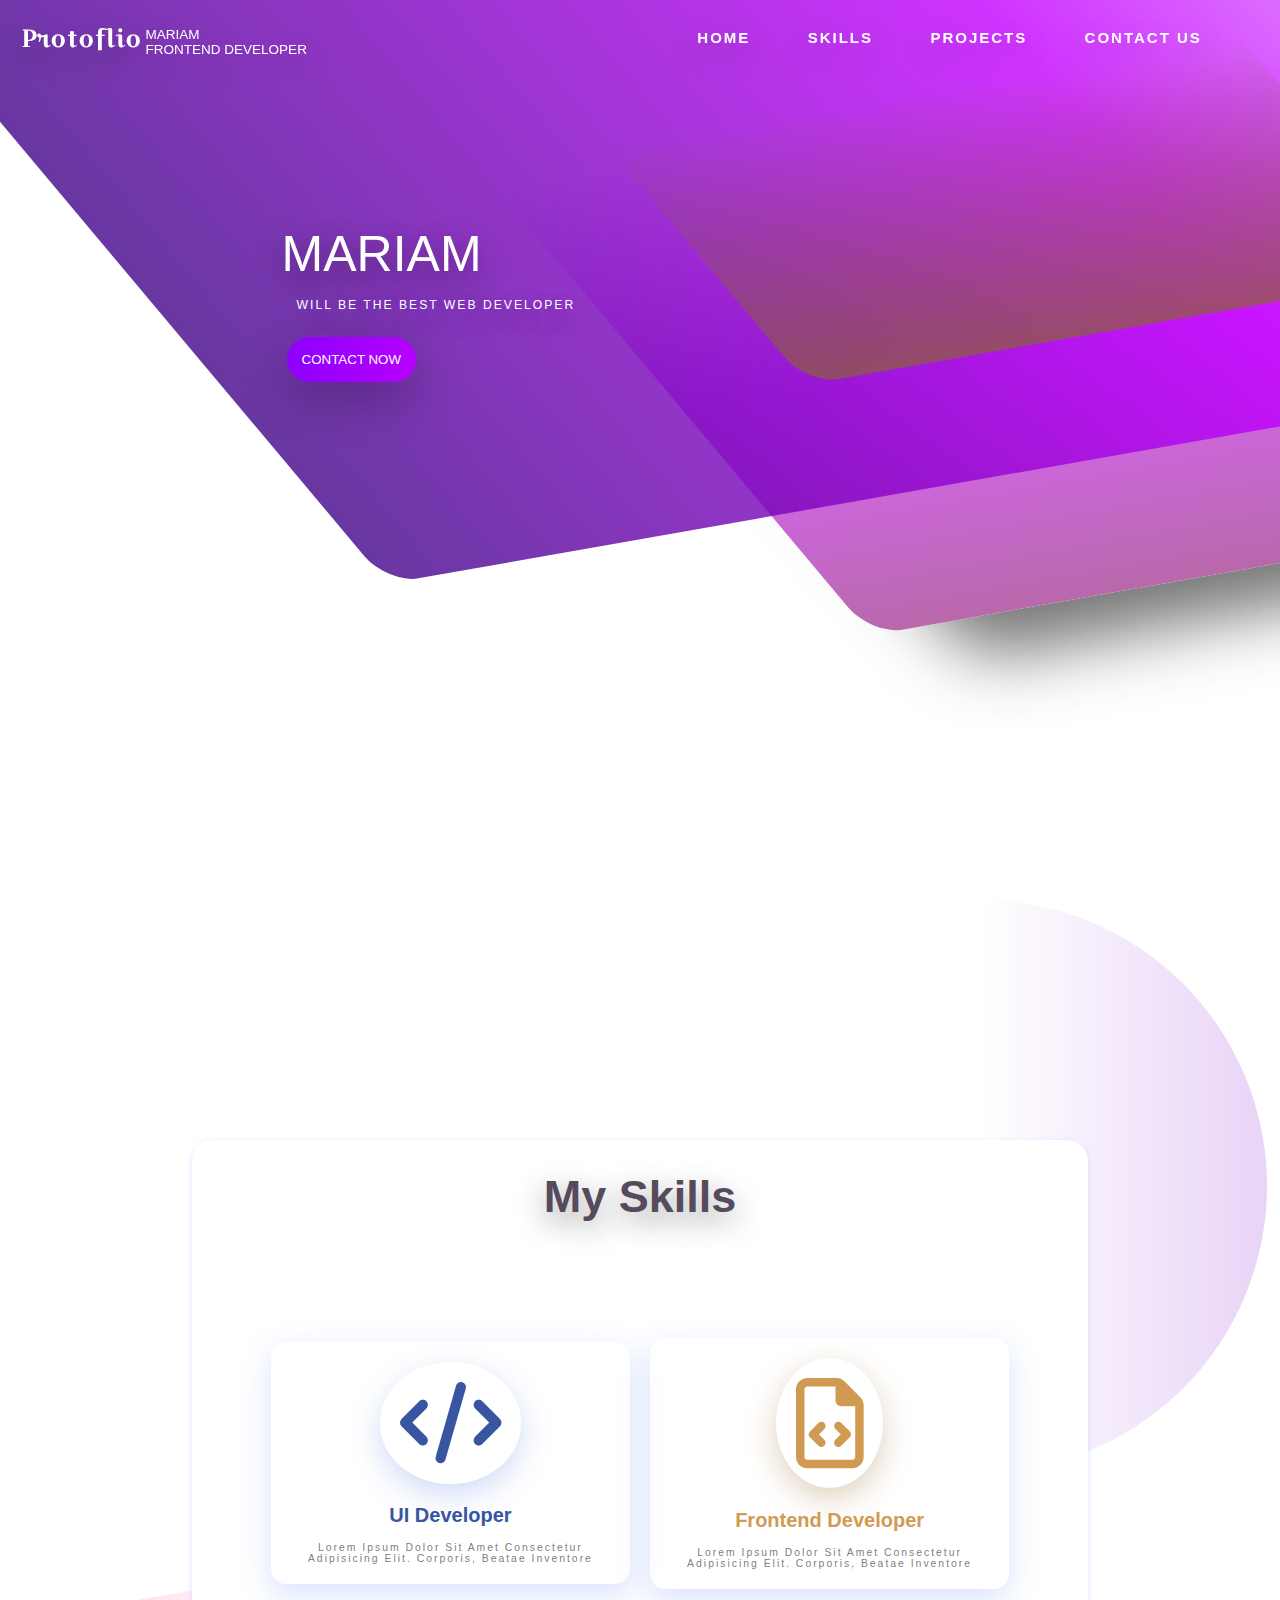
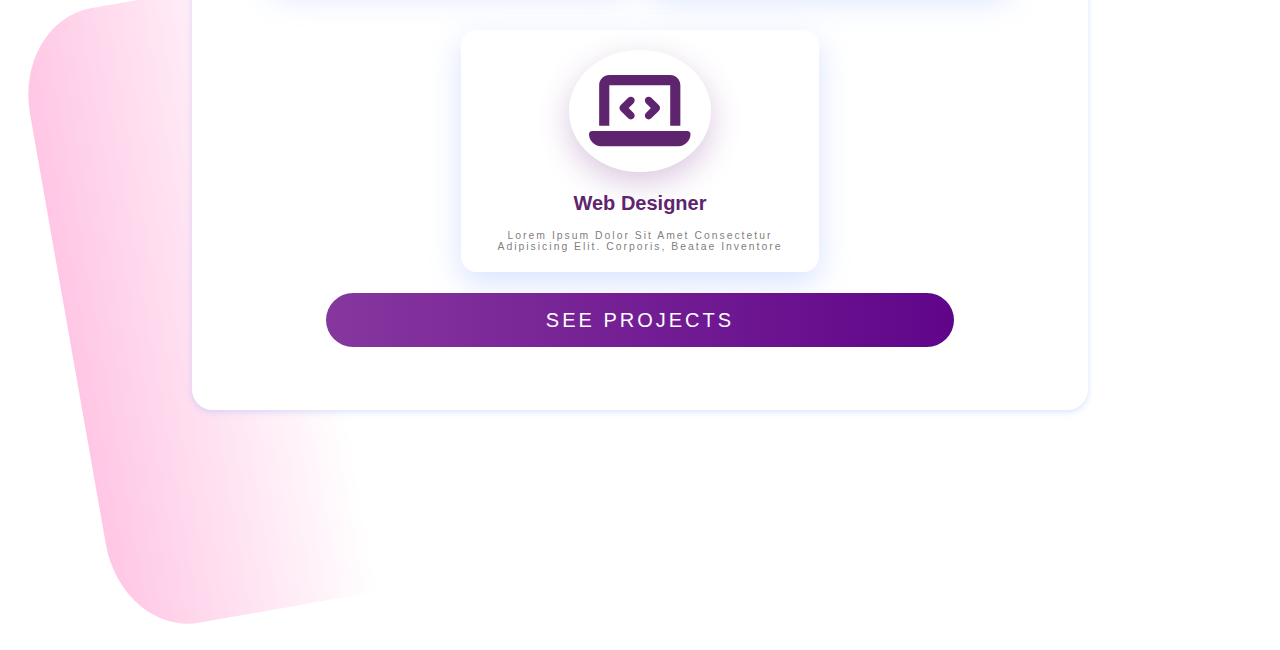
<file: index.html>
<!DOCTYPE html>
<html lang="en">

<head>
    <meta charset="UTF-8">
    <meta name="viewport" content="width=device-width, initial-scale=1.0">
    <title>privet_one</title>
    <link rel="stylesheet" href="assets/css/all.min.css">
    <link rel="stylesheet" href="assets/css/style.css">
    <link rel="preconnect" href="https://fonts.googleapis.com">
<link rel="preconnect" href="https://fonts.gstatic.com" crossorigin>
<link href="https://fonts.googleapis.com/css2?family=Croissant+One&display=swap" rel="stylesheet">
<link rel="preconnect" href="https://fonts.googleapis.com">
<link rel="preconnect" href="https://fonts.gstatic.com" crossorigin>
<link href="https://fonts.googleapis.com/css2?family=Croissant+One&family=Mukta:wght@200;300;400;500;600;700;800&display=swap" rel="stylesheet">
</head>

<body ondblclick="hide()">
    <div class="container">
        <nav class="navbar" id="navbar">
            <a href="index.html" class="nav-brand">
                <span class="brand">protoflio</span>
                <span class="name">mariam <span>frontend <span> &nbsp;developer</span></span></span>

            </a>
            <ul class="navbar-nav">
                <li class="nav-item">
                    <a href="index.html" class="nav-link" id="link1">Home</a>
                    <div class="dropdown">
                        <h2>my experience</h2>
                        <div class="experience">
                            <div class="experience-icon">
                                <p class="html">
                                    <i class="fa-solid fa-code"></i>
                                </p>
                                <p class="css">
                                    <i class="fa-brands fa-css3-alt"></i>
                                </p>
                                <p class="js">
                                    <i class="fa-brands fa-square-js"></i>
                                </p>
                                <p class="bs">
                                    <i class="fa-brands fa-bootstrap"></i>
                                </p>
                                <p class="py">
                                    <i class="fa-brands fa-python"></i>
                                </p>
                                <p class="ps">
                                    <i class="fa-regular fa-image"></i>
                                </p>
                            </div>
                            <div class="experience-span">
                                <p class="html">
                                    HTML
                                </p>
                                <p class="css">
                                    CSS
                                </p>
                                <p class="js">
                                    JAVASCRIBT
                                </p>
                                <p class="bs">
                                    BOOTSTRAP
                                </p>
                                <p class="py">
                                    ADVANCED PYTHON
                                </p>
                                <p class="ps">
                                    PHOTOSHOP
                                </p>
                            </div>
                        </div>
                    </div>
                </li>
                <li class="nav-item">
                    <a href="#skills" class="nav-link" id="link2">skills</a>
                </li>
                <li class="nav-item">
                    <a href="projects.html" class="nav-link" id="link3">projects</a>
                </li>
                <li class="nav-item">
                    <a href="contact.html" class="nav-link" id="link4">contact us</a>
                </li>
            </ul>
            <div class="coll">
                <button class="menu" onclick="show()" ondblclick="hide()">
                    <i class="fa-solid fa-bars"></i>
                </button>
                <div class="hidden-nav">
                    <button class="close" onclick="hide()">
                        <i class="fa-solid fa-xmark"></i>
                    </button>
                    <ul class="copy-nav">
                        <li class="nav-item">
                            <a href="index.html" class="nav-link" id="link1">Home</a>
                            <div class="dropdown">
                                <h2>my experience</h2>
                                <div class="experience">
                                    <div class="experience-icon">
                                        <p class="html">
                                            <i class="fa-solid fa-code"></i>
                                        </p>
                                        <p class="css">
                                            <i class="fa-brands fa-css3-alt"></i>
                                        </p>
                                        <p class="js">
                                            <i class="fa-brands fa-square-js"></i>
                                        </p>
                                        <p class="bs">
                                            <i class="fa-brands fa-bootstrap"></i>
                                        </p>
                                        <p class="py">
                                            <i class="fa-brands fa-python"></i>
                                        </p>
                                        <p class="ps">
                                            <i class="fa-regular fa-image"></i>
                                        </p>
                                    </div>
                                    <div class="experience-span">
                                        <p class="html">
                                            HTML
                                        </p>
                                        <p class="css">
                                            CSS
                                        </p>
                                        <p class="js">
                                            JAVASCRIBT
                                        </p>
                                        <p class="bs">
                                            BOOTSTRAP
                                        </p>
                                        <p class="py">
                                            ADVANCED PYTHON
                                        </p>
                                        <p class="ps">
                                            PHOTOSHOP
                                        </p>
                                    </div>
                                </div>
                            </div>
                        </li>
                        <li class="nav-item">
                            <a href="#skills" class="nav-link" id="link2">skills</a>
                        </li>
                        <li class="nav-item">
                            <a href="projects.html" class="nav-link" id="link3">projects</a>
                        </li>
                        <li class="nav-item">
                            <a href="contact.html" class="nav-link" id="link4">contact us</a>
                        </li>
                    </ul>
                </div>
            </div>
        </nav>
        
        <header>
            <div class="banner">
                <h1>Mariam</h1>
                <h3>will be the best web developer</h3>
                <button type="button"><a href="contact.html">contact now</a></button>
            </div>
            <div class="background">
                <div class="bg-main"></div>
                <div class="bg-1"></div>
                <div class="bg-2"></div>
            </div>
        </header>

        <div id="skills">
            <div class="skill-wrapper">
                <h2>
                    my skills
                </h2>
                <section class="skill">
                    <div class="card">
                        <i class="fa-solid fa-code i1"></i>

                        <h3 class="card-h3-1">uI developer</h3>
                        <p>Lorem ipsum dolor sit amet consectetur adipisicing elit. Corporis, beatae inventore</p>

                    </div>
                    <div class="card">
                        <i class="fa-regular fa-file-code i2"></i></i>

                        <h3 class="card-h3-2">frontend developer</h3>
                        <p>Lorem ipsum dolor sit amet consectetur adipisicing elit. Corporis, beatae inventore</p>

                    </div>
                    <div class="card">
                        <i class="fa-solid fa-laptop-code i3"></i>

                        <h3 class="card-h3-3">web designer</h3>
                        <p>Lorem ipsum dolor sit amet consectetur adipisicing elit. Corporis, beatae inventore</p>

                    </div>
                </section>
                <a type="button" class="btn" href="projects.html">
                    see projects
                </a>
            </div>
            <div class="skills-bg-1"></div>
            <div class="skills-bg-2"></div>
        </div>



    </div>







    <script src="assets/js/all.min.js"></script>
    <script src="assets/js/main.js"></script>
</body>

</html>
</file>
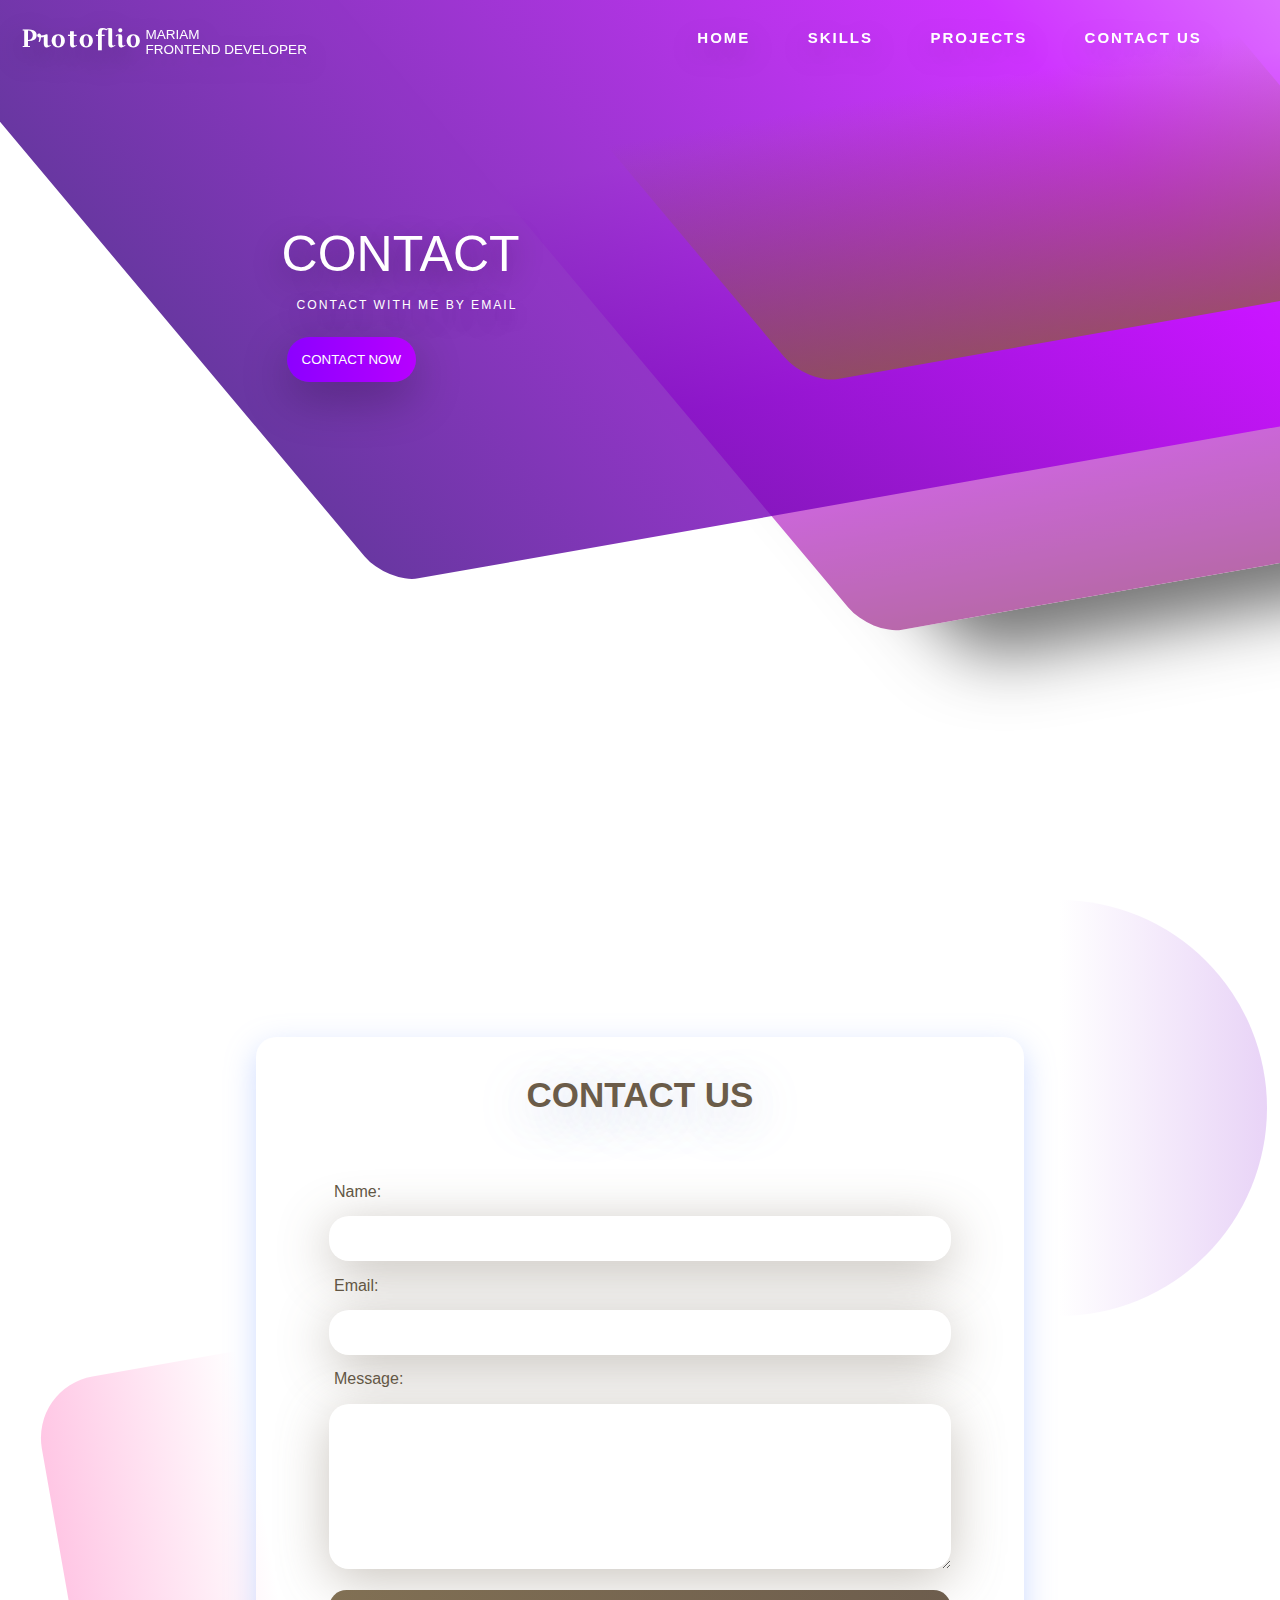
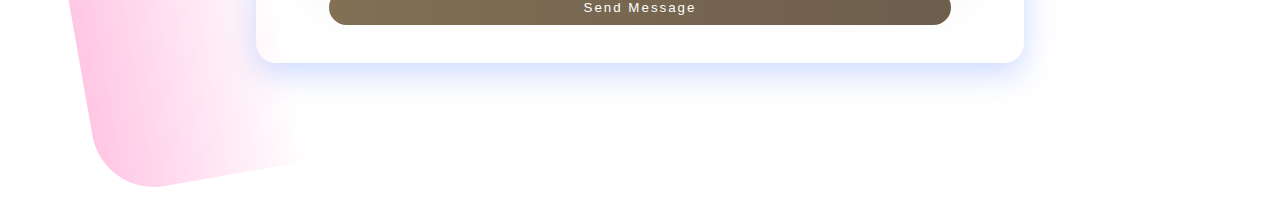
<file: contact.html>
<!DOCTYPE html>
<html lang="en">

<head>
    <meta charset="UTF-8">
    <meta name="viewport" content="width=device-width, initial-scale=1.0">
    <title>contact</title>
    <link rel="stylesheet" href="assets/css/all.min.css">
    <link rel="stylesheet" href="assets/css/style.css">
    <link rel="preconnect" href="https://fonts.googleapis.com">
<link rel="preconnect" href="https://fonts.gstatic.com" crossorigin>
<link href="https://fonts.googleapis.com/css2?family=Croissant+One&display=swap" rel="stylesheet">
<link rel="preconnect" href="https://fonts.googleapis.com">
<link rel="preconnect" href="https://fonts.gstatic.com" crossorigin>
<link href="https://fonts.googleapis.com/css2?family=Croissant+One&family=Mukta:wght@200;300;400;500;600;700;800&display=swap" rel="stylesheet">

</head>

<body>

    <div class="container">
        <nav class="navbar" id="navbar">
            <a href="index.html" class="nav-brand">
                <span class="brand">protoflio</span>
                <span class="name">mariam <span>frontend <span> &nbsp;developer</span></span></span>

            </a>
            <ul class="navbar-nav">
                <li class="nav-item">
                    <a href="index.html" class="nav-link" id="link1">Home</a>
                    <div class="dropdown">
                        <h2>my experience</h2>
                        <div class="experience">
                            <div class="experience-icon">
                                <p class="html">
                                    <i class="fa-solid fa-code"></i>
                                </p>
                                <p class="css">
                                    <i class="fa-brands fa-css3-alt"></i>
                                </p>
                                <p class="js">
                                    <i class="fa-brands fa-square-js"></i>
                                </p>
                                <p class="bs">
                                    <i class="fa-brands fa-bootstrap"></i>
                                </p>
                                <p class="py">
                                    <i class="fa-brands fa-python"></i>
                                </p>
                                <p class="ps">
                                    <i class="fa-regular fa-image"></i>
                                </p>
                            </div>
                            <div class="experience-span">
                                <p class="html">
                                    HTML
                                </p>
                                <p class="css">
                                    CSS
                                </p>
                                <p class="js">
                                    JAVASCRIBT
                                </p>
                                <p class="bs">
                                    BOOTSTRAP
                                </p>
                                <p class="py">
                                    ADVANCED PYTHON
                                </p>
                                <p class="ps">
                                    PHOTOSHOP
                                </p>
                            </div>
                        </div>
                    </div>
                </li>
                <li class="nav-item">
                    <a href="#skills" class="nav-link" id="link2">skills</a>
                </li>
                <li class="nav-item">
                    <a href="projects.html" class="nav-link" id="link3">projects</a>
                </li>
                <li class="nav-item">
                    <a href="contact.html" class="nav-link" id="link4">contact us</a>
                </li>
            </ul>
            <div class="coll">
                <button class="menu" onclick="show()" ondblclick="hide()">
                    <i class="fa-solid fa-bars"></i>
                </button>
                <div class="hidden-nav">
                    <button class="close" onclick="hide()">
                        <i class="fa-solid fa-xmark"></i>
                    </button>
                    <ul class="copy-nav">
                        <li class="nav-item">
                            <a href="index.html" class="nav-link" id="link1">Home</a>
                            <div class="dropdown">
                                <h2>my experience</h2>
                                <div class="experience">
                                    <div class="experience-icon">
                                        <p class="html">
                                            <i class="fa-solid fa-code"></i>
                                        </p>
                                        <p class="css">
                                            <i class="fa-brands fa-css3-alt"></i>
                                        </p>
                                        <p class="js">
                                            <i class="fa-brands fa-square-js"></i>
                                        </p>
                                        <p class="bs">
                                            <i class="fa-brands fa-bootstrap"></i>
                                        </p>
                                        <p class="py">
                                            <i class="fa-brands fa-python"></i>
                                        </p>
                                        <p class="ps">
                                            <i class="fa-regular fa-image"></i>
                                        </p>
                                    </div>
                                    <div class="experience-span">
                                        <p class="html">
                                            HTML
                                        </p>
                                        <p class="css">
                                            CSS
                                        </p>
                                        <p class="js">
                                            JAVASCRIBT
                                        </p>
                                        <p class="bs">
                                            BOOTSTRAP
                                        </p>
                                        <p class="py">
                                            ADVANCED PYTHON
                                        </p>
                                        <p class="ps">
                                            PHOTOSHOP
                                        </p>
                                    </div>
                                </div>
                            </div>
                        </li>
                        <li class="nav-item">
                            <a href="#skills" class="nav-link" id="link2">skills</a>
                        </li>
                        <li class="nav-item">
                            <a href="projects.html" class="nav-link" id="link3">projects</a>
                        </li>
                        <li class="nav-item">
                            <a href="contact.html" class="nav-link" id="link4">contact us</a>
                        </li>
                    </ul>
                </div>
            </div>
        </nav>
        <header>
            <div class="banner">
                <h1>contact</h1>
                <h3>contact with me by email</h3>
                <button type="button"><a href="contact.html">contact now</a></button>
            </div>
            <div class="background">
                <div class="bg-main"></div>
                <div class="bg-1"></div>
                <div class="bg-2"></div>
            </div>
        </header>
        <div class="contact">
            <div class="contact-wrapper">
                <h2>
                    Contact Us
                </h2>
                <form id="contactForm" class="form-group">
                    <label for="name">Name:</label>
                    <input type="text" id="name" name="name" required>

                    <label for="email">Email:</label>
                    <input type="email" id="email" name="email" required>

                    <label for="message">Message:</label>
                    <textarea id="message" name="message" rows="9" required></textarea>

                    <button type="button" onclick="sendEmail()">Send Message</button>
                </form>

            </div>
            <div class="contact-bg-1"></div>
            <div class="contact-bg-2"></div>
        </div>
    </div>

    <script>
        function sendEmail() {
            var name = document.getElementById("name").value;
            var email = document.getElementById("email").value;
            var message = document.getElementById("message").value;

            // Replace 'your_email@example.com' with the actual email address where you want to receive messages
            var toEmail = 'mariamaboshalby@gmail.com';

            // You may use a service like https://formspree.io/ to handle the form submission and email sending
            // Here, we are using a simple mailto link to open the user's default email client
            var subject = 'New Message from ' + name;
            var body = 'Name: ' + name + '\nEmail: ' + email + '\n\nMessage:\n' + message;
            var mailtoLink = 'mailto:' + toEmail + '?subject=' + encodeURIComponent(subject) + '&body=' + encodeURIComponent(body);

            // Open the user's default email client with the pre-filled information
            window.location.href = mailtoLink;
        }
    </script>

    <script src="assets/js/all.min.js"></script>
    <script src="assets/js/main.js"></script>
</body>

</html>
</file>
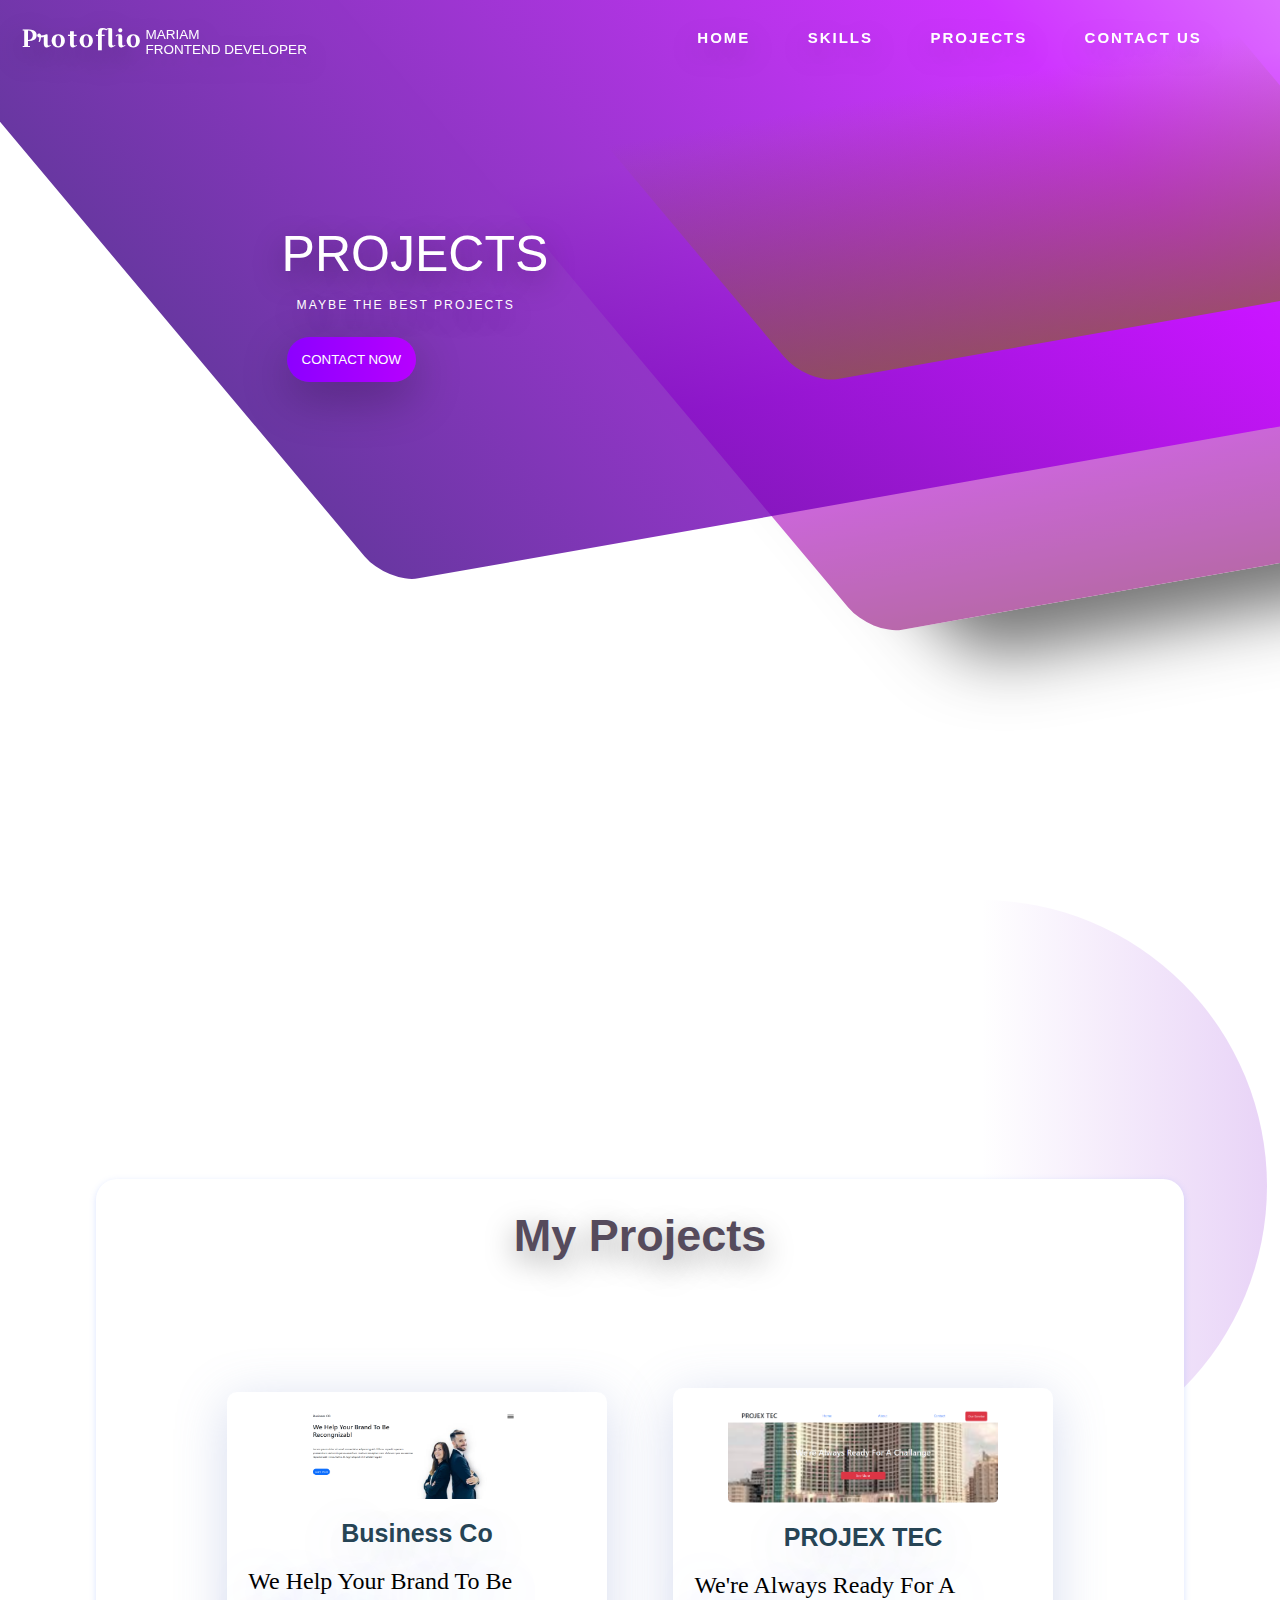
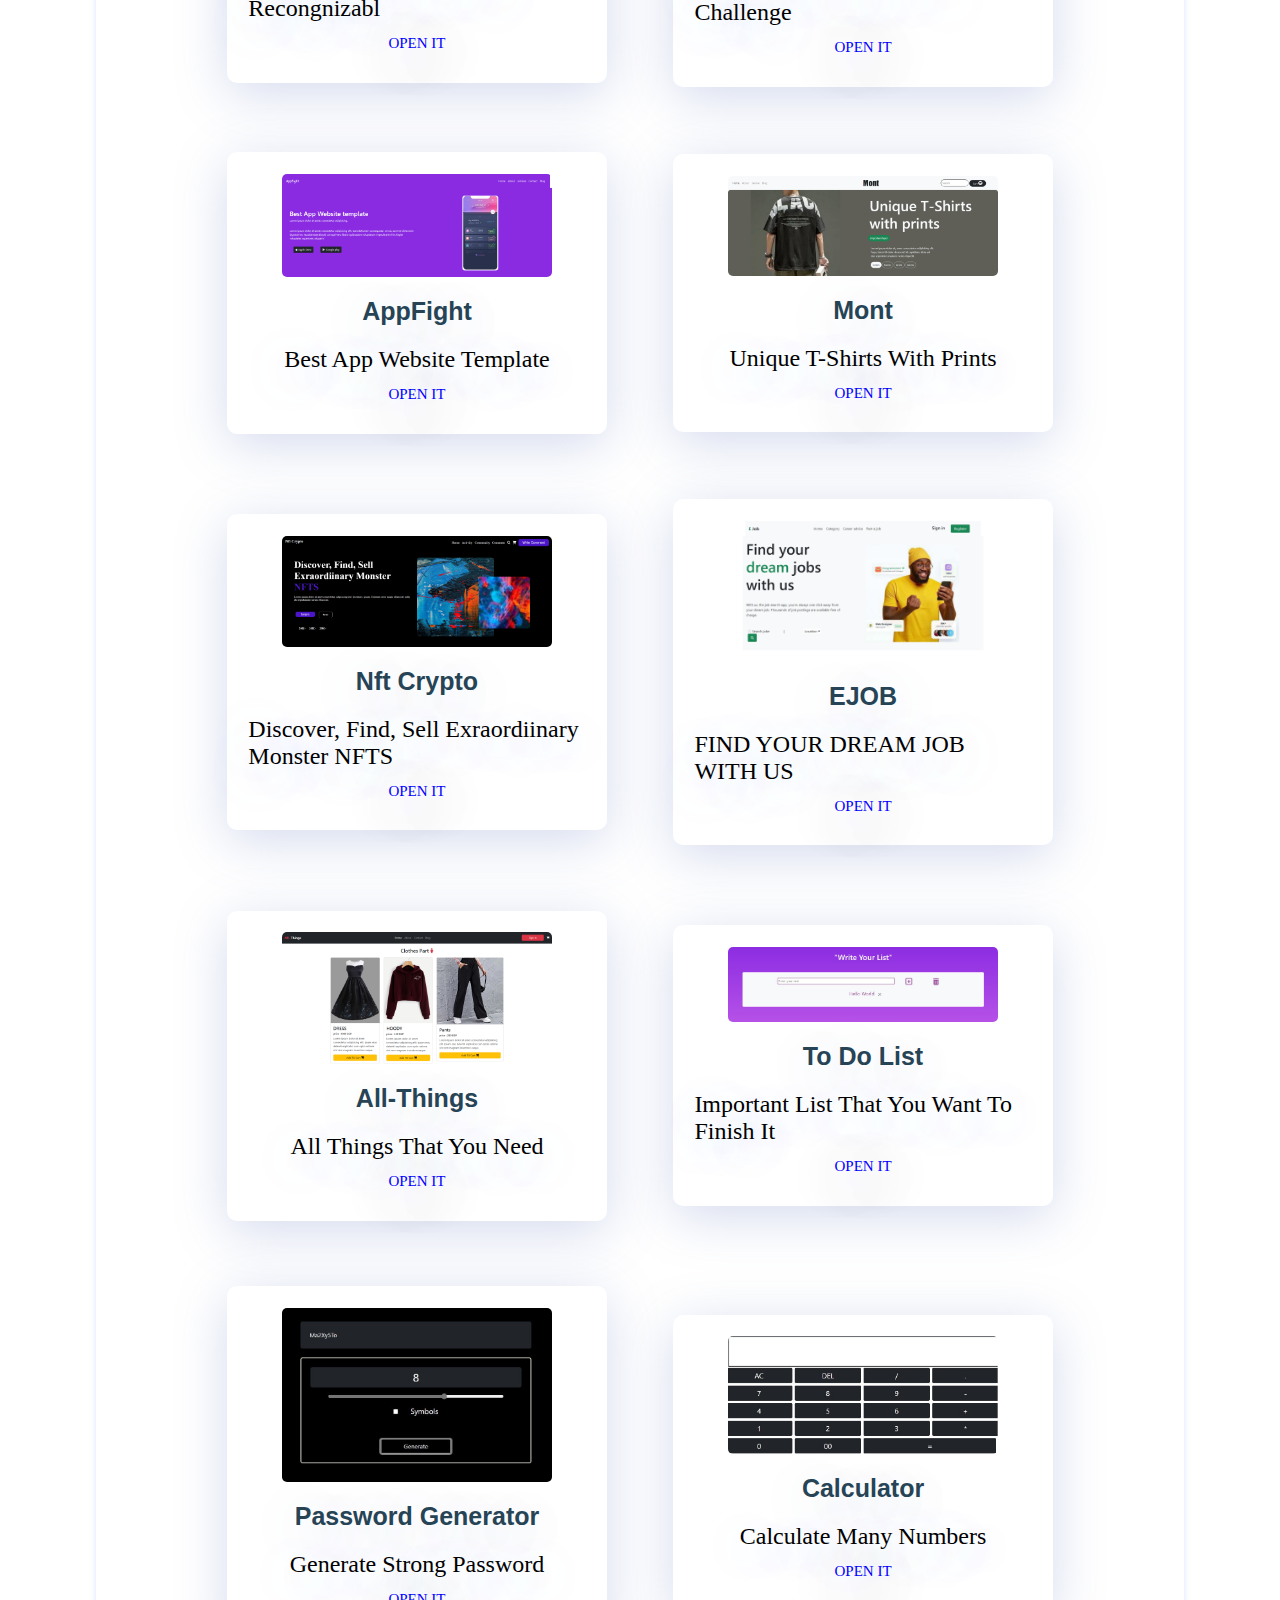
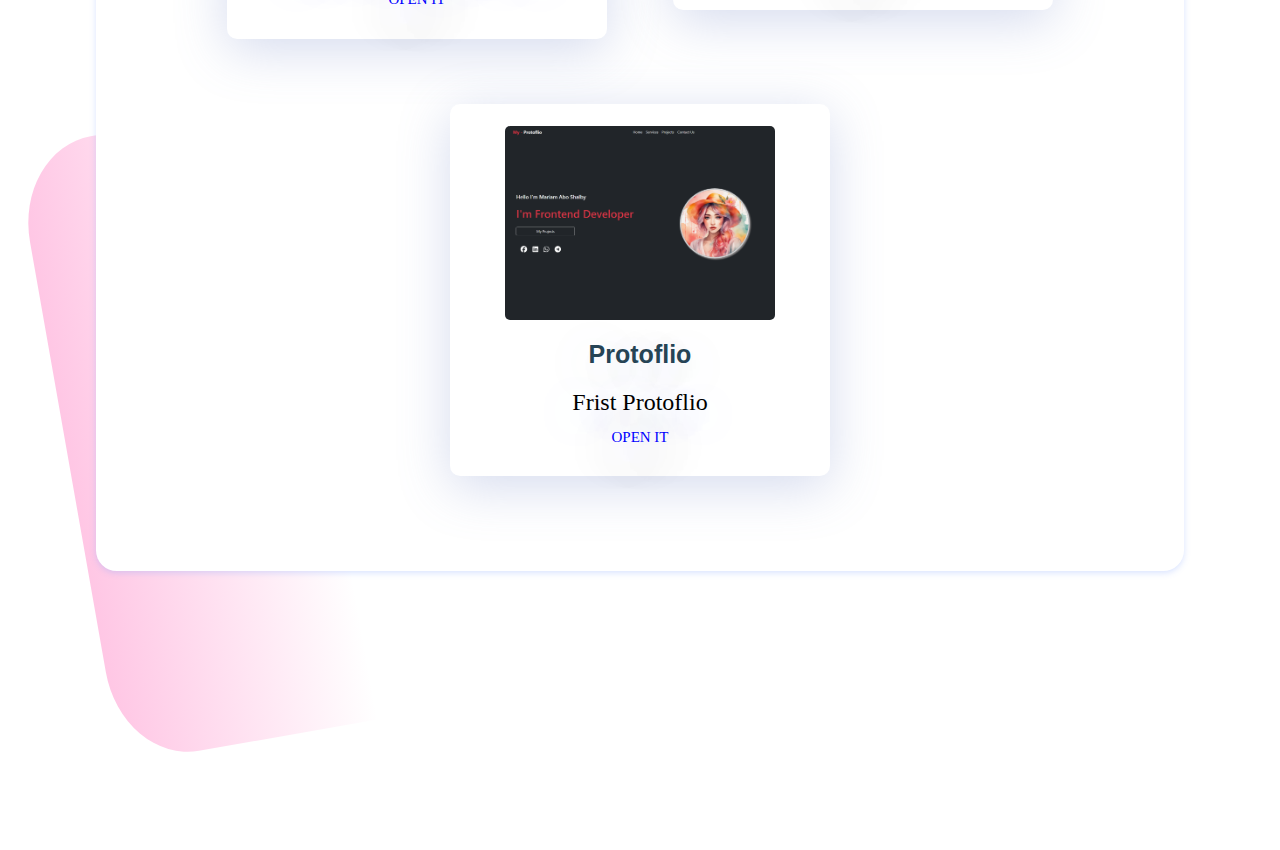
<file: projects.html>
<!DOCTYPE html>
<html lang="en">

<head>
    <meta charset="UTF-8">
    <meta name="viewport" content="width=device-width, initial-scale=1.0">
    <title>projects</title>
    <link rel="stylesheet" href="assets/css/all.min.css">
    <link rel="stylesheet" href="assets/css/style.css">
    <link rel="preconnect" href="https://fonts.googleapis.com">
<link rel="preconnect" href="https://fonts.gstatic.com" crossorigin>
<link href="https://fonts.googleapis.com/css2?family=Croissant+One&display=swap" rel="stylesheet">
<link rel="preconnect" href="https://fonts.googleapis.com">
<link rel="preconnect" href="https://fonts.gstatic.com" crossorigin>
<link href="https://fonts.googleapis.com/css2?family=Croissant+One&family=Mukta:wght@200;300;400;500;600;700;800&display=swap" rel="stylesheet">
</head>

<body>
    <div class="container">
        <nav class="navbar" id="navbar">
            <a href="index.html" class="nav-brand">
                <span class="brand">protoflio</span>
                <span class="name">mariam <span>frontend <span> &nbsp;developer</span></span></span>

            </a>
            <ul class="navbar-nav">
                <li class="nav-item">
                    <a href="index.html" class="nav-link" id="link1">Home</a>
                    <div class="dropdown">
                        <h2>my experience</h2>
                        <div class="experience">
                            <div class="experience-icon">
                                <p class="html">
                                    <i class="fa-solid fa-code"></i>
                                </p>
                                <p class="css">
                                    <i class="fa-brands fa-css3-alt"></i>
                                </p>
                                <p class="js">
                                    <i class="fa-brands fa-square-js"></i>
                                </p>
                                <p class="bs">
                                    <i class="fa-brands fa-bootstrap"></i>
                                </p>
                                <p class="py">
                                    <i class="fa-brands fa-python"></i>
                                </p>
                                <p class="ps">
                                    <i class="fa-regular fa-image"></i>
                                </p>
                            </div>
                            <div class="experience-span">
                                <p class="html">
                                    HTML
                                </p>
                                <p class="css">
                                    CSS
                                </p>
                                <p class="js">
                                    JAVASCRIBT
                                </p>
                                <p class="bs">
                                    BOOTSTRAP
                                </p>
                                <p class="py">
                                    ADVANCED PYTHON
                                </p>
                                <p class="ps">
                                    PHOTOSHOP
                                </p>
                            </div>
                        </div>
                    </div>
                </li>
                <li class="nav-item">
                    <a href="#skills" class="nav-link" id="link2">skills</a>
                </li>
                <li class="nav-item">
                    <a href="projects.html" class="nav-link" id="link3">projects</a>
                </li>
                <li class="nav-item">
                    <a href="contact.html" class="nav-link" id="link4">contact us</a>
                </li>
            </ul>
            <div class="coll">
                <button class="menu" onclick="show()" ondblclick="hide()">
                    <i class="fa-solid fa-bars"></i>
                </button>
                <div class="hidden-nav">
                    <button class="close" onclick="hide()">
                        <i class="fa-solid fa-xmark"></i>
                    </button>
                    <ul class="copy-nav">
                        <li class="nav-item">
                            <a href="index.html" class="nav-link" id="link1">Home</a>
                            <div class="dropdown">
                                <h2>my experience</h2>
                                <div class="experience">
                                    <div class="experience-icon">
                                        <p class="html">
                                            <i class="fa-solid fa-code"></i>
                                        </p>
                                        <p class="css">
                                            <i class="fa-brands fa-css3-alt"></i>
                                        </p>
                                        <p class="js">
                                            <i class="fa-brands fa-square-js"></i>
                                        </p>
                                        <p class="bs">
                                            <i class="fa-brands fa-bootstrap"></i>
                                        </p>
                                        <p class="py">
                                            <i class="fa-brands fa-python"></i>
                                        </p>
                                        <p class="ps">
                                            <i class="fa-regular fa-image"></i>
                                        </p>
                                    </div>
                                    <div class="experience-span">
                                        <p class="html">
                                            HTML
                                        </p>
                                        <p class="css">
                                            CSS
                                        </p>
                                        <p class="js">
                                            JAVASCRIBT
                                        </p>
                                        <p class="bs">
                                            BOOTSTRAP
                                        </p>
                                        <p class="py">
                                            ADVANCED PYTHON
                                        </p>
                                        <p class="ps">
                                            PHOTOSHOP
                                        </p>
                                    </div>
                                </div>
                            </div>
                        </li>
                        <li class="nav-item">
                            <a href="#skills" class="nav-link" id="link2">skills</a>
                        </li>
                        <li class="nav-item">
                            <a href="projects.html" class="nav-link" id="link3">projects</a>
                        </li>
                        <li class="nav-item">
                            <a href="contact.html" class="nav-link" id="link4">contact us</a>
                        </li>
                    </ul>
                </div>
            </div>
        </nav>
        <header>
            <div class="banner">
                <h1> projects</h1>
                <h3>maybe the best projects</h3>
                <button type="button"><a href="contact.html">contact now</a></button>
            </div>
            <div class="background">
                <div class="bg-main"></div>
                <div class="bg-1"></div>
                <div class="bg-2"></div>
            </div>
        </header>

        <div class="projects">
            <div class="project-wrapper">
                <h2>my projects</h2>
                <div class="project">
                    <div class="project-card">
                        <img src="assets/images/frist project.png" alt="">
                        <h2>Business Co</h2>
                        <p>We Help Your Brand To Be Recongnizabl</p>
                        <a href="file:///D:/desk/project1/index.html" target="_blank">open it</a>
                    </div>
                    <div class="project-card">
                        <img src="assets/images/project1.png" alt="">
                        <h2>PROJEX TEC</h2>
                        <p> We're Always Ready For A Challenge</p>
                        <a href="" target="_blank">open it</a>
                    </div>
                    <div class="project-card">
                        <img src="assets/images/mmm.png" alt="">
                        <h2> AppFight</h2>
                        <p>Best App Website template </p>
                        <a href="file:///D:/desk/project3/index.html" target="_blank">open it</a>
                    </div>
                    <div class="project-card">
                        <img src="assets/images/project4.png" alt="">
                        <h2> Mont</h2>
                        <p>Unique T-Shirts with prints</p>
                        <a href="" target="_blank">open it</a>
                    </div>
                    <div class="project-card">
                        <img src="assets/images/finnsh.png" alt="">
                        <h2> Nft Crypto</h2>
                        <p>Discover, Find, Sell Exraordiinary Monster NFTS</p>
                        <a href="" target="_blank">open it</a>
                    </div>
                    <div class="project-card">
                        <img src="assets/images/PROJECT7.png" alt="">
                        <h2> EJOB</h2>
                        <p>FIND YOUR DREAM JOB WITH US</p>
                        <a href="" target="_blank">open it</a>
                    </div>
                    <div class="project-card">
                        <img src="assets/images/full-project1.png" alt="">
                        <h2> All-Things</h2>
                        <p>All Things That You need</p>
                        <a href="" target="_blank">open it</a>
                    </div>
                    <div class="project-card">
                        <img src="assets/images/list.jpg" alt="">
                        <h2> To Do List</h2>
                        <p>Important list that you want to finish it</p>
                        <a href="" target="_blank">open it</a>
                    </div>
                    <div class="project-card">
                        <img src="assets/images/pass.jpg" alt="">
                        <h2>Password Generator</h2>
                        <p>Generate strong Password</p>
                        <a href="" target="_blank">open it</a>
                    </div>
                    <div class="project-card">
                        <img src="assets/images/calc.jpg" alt="">
                        <h2>calculator</h2>
                        <p>calculate many numbers</p>
                        <a href="" target="_blank">open it</a>
                    </div>
                    <div class="project-card">
                        <img src="assets/images/pro.png" alt="">
                        <h2>Protoflio</h2>
                        <p>Frist Protoflio</p>
                        <a href="" target="_blank">open it</a>
                    </div>
                </div>
            </div>
            <div class="project-bg-1"></div>
            <div class="project-bg-2"></div>
        </div>


    </div>
    <script src="assets/js/all.min.js"></script>
    <script src="assets/js/main.js"></script>
</body>

</html>
</file>
<file: assets/css/style.css>
* {
    margin: 0;
    padding: 0;
    box-sizing: border-box;
    text-decoration: none;
    outline: none;
}

html {
    font-size: 65%;
}

.container {
    width: 100%;
    height: 100%;
    background-color: #fff;
    overflow: hidden;
}

.navbar {
    display: inline-block;
    position: fixed;
    width: 100%;
    height: 9rem;
    top: 0%;
    left: 0%;
    z-index: 20;
    display: flex;
    justify-content: space-between;
    align-items: center;
    flex-wrap: wrap;
    padding: 1rem 2rem;
}

.nav-brand {
    display: flex;
    flex-direction: column;
    position: relative;
}

.brand {
    /* font-family: 'Lucida Sans', 'Lucida Sans Regular', 'Lucida Grande', 'Lucida Sans Unicode', Geneva, Verdana, sans-serif, Times, serif; */
    font-size: 25px;
    text-transform:uppercase ;
    color: #fff;
    text-transform: capitalize;
    text-shadow: 0 1rem 3rem rgba(0, 0, 0, 0.4);
    font-family: "Croissant One", serif;
}

.name {
    font-family: 'Trebuchet MS', 'Lucida Sans Unicode', 'Lucida Grande', 'Lucida Sans', Arial, sans-serif;
    font-weight: lighter;
    font-size: 1.3rem;
    color: #fff;
    text-transform: uppercase;
    position: absolute;
    left: 103%;
    top: 20%;
    display: flex;
    flex-wrap: wrap;
    text-shadow: 0 1rem 3rem rgba(0, 0, 0, 0.4);

}

.name span {
    display: flex;
    flex-wrap: nowrap;

}

.navbar-nav {
    display: flex;
    justify-content: space-evenly;
    flex-flow: row wrap;
    width: 50%;

}

.nav-item {
    list-style: none;
    position: relative;
}

.nav-link {
    color: #fff;
    font-family: 'Trebuchet MS', 'Lucida Sans Unicode', 'Lucida Grande', 'Lucida Sans', Arial, sans-serif;
    letter-spacing: 2px;
    font-weight: bold;
    font-size: 15px;
    text-transform: uppercase;
    text-shadow: 0 1rem 3rem rgba(0, 0, 0, 0.4);
}

.nav-item::after {
    content: '';
    position: absolute;
    top: 3rem;
    left: 50%;
    transform: translateX(-50%);
    border-left: 2rem solid transparent;
    border-right: 2rem solid transparent;
    border-bottom: 2rem solid #74058a;
    opacity: 0;
    visibility: hidden;
    transition: 1s;
}

.nav-item:hover::after {
    opacity: 1;
    visibility: visible;
}

.dropdown {
    position: absolute;
    top: 5rem;
    left: -19rem;
    background-color: #fff;
    width: 45rem;
    height: 55rem;
    border-radius: 1rem;
    box-shadow: 0 1rem 3rem rgba(0, 0, 0, 0.2);
    padding: 2rem;
    opacity: 0;
    visibility: hidden;
    transition: 1s;
}

.nav-item:hover .dropdown {
    opacity: 1;
    visibility: visible;

}

.dropdown h2 {
    text-align: center;
    margin: 1rem 0;
    text-transform: capitalize;
    color: #74058a;
    font-family: sans-serif;
    font-size: 2.4rem;
    padding-bottom: 2rem;
    border-bottom: 2px solid rgb(141, 161, 161);
}

.experience {
    display: flex;
    flex-flow: row wrap;
    justify-content: center;
    font-size: 30px;
    padding: 2rem;

}

.experience-span {
    font-size: 25px;
    display: flex;
    flex-direction: column;
    justify-content: space-around;
    font-family: 'Lucida Sans', 'Lucida Sans Regular', 'Lucida Grande', 'Lucida Sans Unicode', Geneva, Verdana, sans-serif;
    font-weight: bold;
    margin-top: -5px;
    margin-left: 10px;
}

.experience-span .html {
    color: #047452e6;
    cursor: pointer;
}

.experience-span .css {
    color: #044774e6;
    cursor: pointer;
}

.experience-span .js {
    color: #742d04e6;
}

.experience-span .bs {
    color: #6a0474e6;
    cursor: pointer;
}

.experience-span .py {
    color: #c7c40fe6;
    cursor: pointer;
}

.experience-span .ps {
    color: #150474e6;
    cursor: pointer;
}

.experience-icon .html {
    width: 4.8rem;
    height: 4.8rem;
    background: linear-gradient(to right, #08be81e6, #047452e6);
    border-radius: 50%;
    display: flex;
    justify-content: center;
    align-items: center;
    color: #fff;
    margin-bottom: 10px;
    transition: 1s;
}

.experience-icon .html:hover,
.experience-icon .css:hover,
.experience-icon .js:hover,
.experience-icon .bs:hover,
.experience-icon .py:hover,
.experience-icon .ps:hover {
    transform: scale(1.1);
}

.experience-icon .css {
    width: 4.8rem;
    height: 4.8rem;
    background: linear-gradient(to right, #089abee6, #044774e6);
    border-radius: 50%;
    display: flex;
    justify-content: center;
    align-items: center;
    color: #fff;
    margin-bottom: 10px;
    transition: 1s;
}

.experience-icon .js {
    width: 4.8rem;
    height: 4.8rem;
    background: linear-gradient(to right, #be7508e6, #742d04e6);
    border-radius: 50%;
    display: flex;
    justify-content: center;
    align-items: center;
    color: #fff;
    margin-bottom: 10px;
    transition: 1s;
}

.experience-icon .bs {
    width: 4.8rem;
    height: 4.8rem;
    background: linear-gradient(to right, #af08bee6, #6a0474e6);
    border-radius: 50%;
    display: flex;
    justify-content: center;
    align-items: center;
    color: #fff;
    margin-bottom: 10px;
    transition: 1s;
}

.experience-icon .py {
    width: 4.8rem;
    height: 4.8rem;
    background: linear-gradient(to right, #ffee00e6, #c7c40fe6);
    border-radius: 50%;
    display: flex;
    justify-content: center;
    align-items: center;
    color: #fff;
    margin-bottom: 10px;
    transition: 1s;
}

.experience-icon .ps {
    width: 4.8rem;
    height: 4.8rem;
    background: linear-gradient(to right, #0814bee6, #150474e6);
    border-radius: 50%;
    display: flex;
    justify-content: center;
    align-items: center;
    color: #fff;
    margin-bottom: 10px;
    transition: 1s;
}

header {
    width: 100%;
    height: 100vh;
    position: relative;
}

.background div{
    position: absolute;
    border-radius: 3rem;
    transform: rotateZ(-10deg)skewx(30deg);
    transition: 1s;
}
.bg-main{
    width: 150%;
    height: 150%;
    background: linear-gradient(to left,transparent,#c300ff, #43058a);
    top: -95%;
    left: -10%;
    z-index: 1;
    opacity: 0.8;
 
}
.bg-1{
    width: 70%;
    height: 140%;
    background: linear-gradient(transparent 60%, #c300ff, #8a0574);
    top:-70%;
    right: -1%; 
    opacity: 0.6;
    box-shadow: 7rem 4rem 6rem #000000e6;  
}
.bg-2{
    width: 50%;
    height:60%;
    background: linear-gradient(transparent,transparent,#8b6234);
    z-index: 4;
    top: -20%;
    right:3%;
    opacity: 0.7;
}
.background div:hover {
    transform: scale(1.1);
}
.banner {
    position: absolute;
    top: 25%;
    left: 22%;
    z-index: 6;
}

.banner h1 {
    font-family: 'Lucida Sans', 'Lucida Sans Regular', 'Lucida Grande', 'Lucida Sans Unicode', Geneva, Verdana, sans-serif, Times, serif;
    font-weight: 500;
    font-size: 50px;
    color: #fff;
    text-transform: uppercase;
    text-shadow: 0 1rem 3rem rgba(0, 0, 0, 0.4);
}

.banner h3 {
    font-family: Verdana, Geneva, Tahoma, sans-serif;
    font-weight: 200;
    color: #fff;
    text-transform: uppercase;
    letter-spacing: 2px;
    margin: 15px 0 15px 15px;
    text-shadow: 0 1rem 3rem rgba(0, 0, 0, 0.4);
}

.banner button {
    background: linear-gradient(to right, #8c00ff, #b700ff);
    text-transform: uppercase;
    padding: 15px;
    border: none;
    box-shadow: 0 16px 48px rgba(0, 0, 0, 0.267);
    border-radius: 3rem;
    cursor: pointer;
    transition: 0.5s;
    margin: 10px 5px;
}

.banner button:hover {
    transform: translateY(-0.4rem);
}

.banner button a {
    color: #fff;
}

#skills {
    width: 100%;
    height: 150vh;
    position: relative;
    display: flex;
    justify-content: center;
    align-items: center;
    flex-wrap: wrap;
}
.skill-wrapper {
    width: 70%;
    /* height: 90%; */
    background-color: #fff;
    box-shadow: 0 2px 6px rgba(130, 162, 255, 0.3);
    border-radius: 2rem;
    padding: 3rem 0 6rem 0;
    display: flex;
    flex-direction: column;
    align-items: center;
    z-index: 2;
}
.skill-wrapper h2,
.project-wrapper h2 {
    font-family: 'Lucida Sans', 'Lucida Sans Regular', 'Lucida Grande', 'Lucida Sans Unicode', Geneva, Verdana, sans-serif, Times, serif;
    font-size: 45px;
    font-weight: bold;
    color: #564b5c;
    text-transform: capitalize;
    margin-bottom: 9rem;
    text-shadow: 0 1rem 3rem rgba(0, 0, 0, 0.4);
}

.skill {
    display: flex;
    flex-flow: row wrap;
    justify-content: center;
    align-items: center;
}

.card {
    width: 40%;
    border-radius: 1.5rem;
    box-shadow: 0 1rem 3rem rgba(130, 162, 255, 0.3);
    margin: 2rem 1rem;
    display: flex;
    flex-direction: column;
    flex-wrap: wrap;
    align-items: center;
    padding: 20px 10px;
}

.i1 {
    width: 30%;
    height: 30%;
    background-color: #fff;
    box-shadow: 0 1rem 3rem rgba(75, 119, 221, 0.267);
    padding: 20px;
    border-radius: 50%;
    margin-bottom: 2rem;
    color: rgb(55, 85, 161);
    transition: 1s;
}

.i2 {
    width: 20%;
    height: 20%;
    background-color: #fff;
    box-shadow: 0 1rem 3rem rgba(161, 115, 55, 0.329);
    padding: 20px;
    border-radius: 50%;
    margin-bottom: 2rem;
    color: rgb(209, 154, 82);
    transition: 1s;
}

.i3 {
    width: 30%;
    height: 30%;
    background-color: #fff;
    box-shadow: 0 1rem 3rem rgba(117, 45, 134, 0.267);
    padding: 20px;
    border-radius: 50%;
    margin-bottom: 2rem;
    color: rgb(95, 36, 110);
    transition: 0.7s;
}

.i1:hover,
.i2:hover,
.i3:hover,
.card h3:hover {
    transform: translatey(-0.5rem);
}

.card h3 {
    font-family: 'Trebuchet MS', 'Lucida Sans Unicode', 'Lucida Grande', 'Lucida Sans', Arial, sans-serif;
    text-transform: capitalize;
    margin-bottom: 15px;
    transition: 1s;
    word-wrap: break-word;
}

.card-h3-1 {
    color: rgb(55, 85, 161);
    font-size: 20px;
}

.card-h3-2 {
    color: rgb(209, 154, 82);
    font-size: 20px;
    font-weight: 800;
}

.card-h3-3 {
    color: rgb(95, 36, 110);
    font-size: 20px;
}

.card p {
    color: #6e6c6ce6;
    text-transform: capitalize;
    font-family: 'Franklin Gothic Medium', 'Arial Narrow', Arial, sans-serif;
    font-size: 1rem;
    text-align: center;
    letter-spacing: 2px;
}

.btn {
    padding: 1.5rem;
    border: none;
    border-radius: 3rem;
    width: 70%;
    background: linear-gradient(to right, #86379e, #60058a);
    color: #fff;
    font-family: 'Franklin Gothic Medium', 'Arial Narrow', Arial, sans-serif;
    text-transform: uppercase;
    text-align: center;
    letter-spacing: 3px;
    font-size: 20px;
    transition: 1s;
}

.btn:hover {
    background: transparent;
    border: 2px solid #a245be;
    color: #60058a;
}

.skills-bg-1,
.project-bg-1,
.contact-bg-1 {
    width: 55rem;
    height: 55rem;
    background: linear-gradient(to right, transparent, transparent, #b46ee4);
    border-radius: 50%;
    position: absolute;
    right: 1%;
    top: 0;
    opacity: 0.3;
    transition: 1s;
}

.skills-bg-2,
.project-bg-2,
.contact-bg-2 {
    width: 50rem;
    height: 60rem;
    background: linear-gradient(to right, #ff43a7, transparent, transparent);
    border-radius: 15%;
    position: absolute;
    left: 5%;
    bottom: 4%;
    transform: rotate(-10deg);
    opacity: 0.3;
    transition: 1s;
}

.skills-bg-2:hover,
.skills-bg-1:hover,
.project-bg-1:hover,
.project-bg-2:hover,.contact-bg-2:hover,.contact-bg-1:hover{
    transform: scale(1.1);
}

.projects {
    width: 100%;
    height: 350vh;
    position: relative;
    display: flex;
    justify-content: center;
    align-items: center;
    flex-wrap: wrap;
}

.project-wrapper {
    width: 85%;
    background-color: #fff;
    box-shadow: 0 2px 6px rgba(130, 162, 255, 0.3);
    border-radius: 2rem;
    padding: 3rem 0 6rem 0;
    display: flex;
    flex-direction: column;
    align-items: center;
    z-index: 2;
}

.project {
    display: flex;
    justify-content: center;
    align-items: center;
    flex-flow: row wrap;
}

.project-card {
    display: flex;
    justify-content: space-between;
    align-items: center;
    flex-flow: column wrap;
    width: 35%;
    margin: 3%;
    padding: 2%;
    border-radius: 10px;
    box-shadow: 0 1rem 5rem rgba(116, 137, 199, 0.3);
}

.project-card img {
    width: 80%;
    border-radius: 5px;
}

.project-card h2 {
    color: rgb(38, 68, 85);
    margin: 20px 2px;
    font-size: 25px;
    text-shadow: 0 1rem 5rem rgba(116, 137, 199, 0.3);
}

.project-card p {
    margin-bottom: 8px;
    font-size: x-large;
    text-transform: capitalize;
    text-shadow: 0 1rem 5rem rgba(116, 137, 199, 0.473);
}

.project-card a {
    color: blue;
    margin: 5px 3px 9px 3px;
    font-size: 15px;
    text-transform: uppercase;
    text-shadow: 0 1rem 5rem rgba(116, 137, 199, 0.534);
}
.contact{
    width: 100%;
    height: 100vh;
    display: flex;
    justify-content: center;
    align-items: center;
    flex-wrap: wrap;
    position: relative;

}
.contact-wrapper{
    width: 60%;
    box-shadow: 0 1rem 3rem rgba(130, 161, 255, 0.39);
    border-radius: 20px;
    display: flex;
    justify-content: center;
    align-items: center;
    flex-direction: column;
    padding: 3%;
    z-index: 10;
}
.contact-wrapper h2{
    font-family: 'Lucida Sans', 'Lucida Sans Regular', 'Lucida Grande', 'Lucida Sans Unicode', Geneva, Verdana, sans-serif, Times, serif;
    font-size: 35px;
    text-transform: uppercase;
    text-shadow: 0 1rem 5rem rgba(116, 137, 199, 0.473);
    color: #6b5c49;
    margin: 2.5rem ;
    margin-bottom:5rem;
    margin-top: 0rem;
}
form{
    width: 90%;
    display: flex;
    flex-flow: column wrap;


}
form label{
    margin: 1rem 0;
    padding: 5px;
    font-size: 16px;
    text-transform: capitalize; 
    color: #635745;
    font-family: 'Gill Sans', 'Gill Sans MT', Calibri, 'Trebuchet MS', sans-serif;

}
textarea{
    margin:0 0 2rem 0;
    padding:15px;
    border: none;
    box-shadow:  0 1rem 5rem #7a6e5c67;
    border-radius: 20px;
}
textarea:focus,form input:focus{
    border: 1px double #6e614c;
}
form input{
    padding:15px;
    border: none;
    box-shadow:  0 1rem 5rem #63574567;
    border-radius: 20px;
}

form button{
    padding: 10px;
    border: none;
    background: linear-gradient(to left, #6d5d4d,#817054);
    border-radius: 20px;
    letter-spacing: 2px;
    color: #fff;
    transition: 1s;
}
form button:hover{
    background: transparent;
    color: #6d5d4d;
    border: 2px solid #6d5d4d;
}
.coll{
    width: 45%;

}
.menu{
    visibility: collapse;
    border: none;
    background: transparent;
    font-size: 35px;
    color: #fff;
    position: absolute;
    top: 20%;
    right: -30%;
}
.hidden-nav{
    visibility: collapse;
    width: 150px;
    height: 600px;
    background: #9305afda;
    padding: 10px;
    position: absolute;
    top: 75%;
    right: 5%;
}
.copy-nav{
    display: flex;
    flex-flow: column wrap;
    list-style: none;
    color: #fff;
    justify-content: space-around;
    height: 80%;
}
.close{
    color: #fff;
    border: none;
    background: transparent;
    font-size: 20px;
}
@media only screen and (max-width:1300px) {
    .projects{
        height: 350vh;
    }
    .contact-bg-1,.contact-bg-2{
        width: 40rem;
        height: 40rem;
    }
}
@media only screen and (max-width:1050px){
    .banner{
        top: 30%;
        left:40%;
    }
}
@media only screen and (max-width:1030px){
    .banner{
        top: 20%;
        left:40%;
    }
    .navbar{
        padding-left: 7.5rem;
    }
    .projects{
        height: 200vh;
    }
    #skills{
        height: 100vh;
    }
    .contact{
        height: 75vh;
    }
}

@media only screen and (max-height:600px) {
    .projects{
        height: 450vh;
    }
    #skills{
        height: 200vh;
    }
    .contact{
        height: 150vh;
    }
   
} 
@media only screen and (max-width:950px) {
    .background div{
        transform: rotateZ(-10deg)skewx(10deg);
    }
    .bg-1{
        height: 125%;
    }
    .bg-2{
        height: 50%;
    }
    .bg-main{
        height: 140%;
    }
    .banner{
        top: 20%;
        left:35%;
    }
    #skills{
        height: 120vh;
    }
}
@media only screen and (max-width:830px) {
    .projects{
        height: 230vh;
    }
    .navbar{
        padding-left: 2.5rem;
    }
    #skills{
        height: 110vh;
    }
    .contact{
        height: 90vh;
    }
    .skills-bg-1,.skills-bg-2{
        width: 35rem;
        height: 35rem;
    }
    .contact-bg-1,.contact-bg-2{
        width: 50rem;
        height:50rem;
    }

}
@media only screen and (max-width:750px) {
    nav ul {
        visibility: collapse;
        width: 0%;
    }
    .menu{
        visibility: visible;
        width: 100%;
    }
    .banner{
        top: 15%;
        left:30%;
    } 
    .name{
        left: 100%;
        top: 20%;
    }
    .dropdown{
        width: 40rem;
        height: 50rem;
    }

}
@media only screen and (max-width:550px) {
    nav ul {
        visibility: collapse;
        width: 0%;
    }
    .menu{
        visibility: visible;
        width: 100%;
        top: 10%;
        right: -40%;
    }
    .banner{
        top: 15%;
        left:40%;
    } 
    .card{
        width: 80%;
    }
    .project-card{
        width: 80%;
        padding: 1rem;
    }
    .navbar{
        padding-left: 50px;
    }
    .project-bg-2{
        bottom: 0%;
        transform: skewX(5deg);
    }
    .project-bg-1{
        top: -5%;
    }
    .projects{
        height: 550vh;
    }
    #skills{
        height: 200vh;
    }
    .contact{
        height: 100vh;
    }
    .contact-bg-1,.contact-bg-2{
        width: 30rem;
        height:30rem;
    }
}
@media only screen and (max-width:450px) {
    .name{
        top: 85%;
        left:20%;
    }
    .projects{
        height: 400vh;
    }
    .banner h1{
        font-size: 35px;
    }
    #skills{
        height: 150vh;
    }
    .hidden-nav{
        top: 50%;
        right: 2%;
    }
    .contact-bg-1,.contact-bg-2{
        width: 33rem;
        height:33rem;
    }
}
@media only screen and (max-width:400px) {
    .name{
        top: 85%;
        left:20%;
    }
     .background div{
        transform: rotateZ(-5deg)skewx(5deg);
    }
    .main-bg{
        height: 130%;
    }
    .bg-1{
        height: 130%;
    }
    .banner{
        top: 20%;
        left:30%;
    }
    .projects{
        height: 500vh;
    }
    .project-bg-1{
        top: 0%;
    }
    .banner h1{
        font-size: 35px;
    }
}
@media only screen and (max-width:390px) {
    .projects{
        height: 450vh;
    }
}
@media only screen and (max-width:380px) {
    .projects{
        height: 530vh;
    }
    .project-bg-1{
        top:3%;
    }
    .brand{
        font-size: 25px;
    }
    .name{
        font-size: 10px;
    }
    #skills{
        height: 220vh;
    }
    .contact{
        height: 130vh;
    }
    .contact-wrapper h2{
        font-size: 35px;
    }
    input,textarea,button{
        width: 95%;
    }
}

@media only screen and (max-width:350px) {
    .projects{
        height: 400vh;
    }
    .project-bg-1{
        top:-3%;
    }
    #skills{
        height: 150vh;
    }
    .contact{
        height: 100vh;
    }
}
@media only screen and (max-width:300px) {
    .menu{
        top: 60%;
        right: -40%;
    }
    .hidden-nav{
        top: 100%;
    }
}

@media only screen and (max-width:200px) {

    .background .bg-main{
        transform: rotateZ(0deg)skewx(0deg);
    }
    .menu{
        top: 90%;
        left: 20%;
    }
    .hidden-nav{
        top: 130%;
    }
}
</file>
